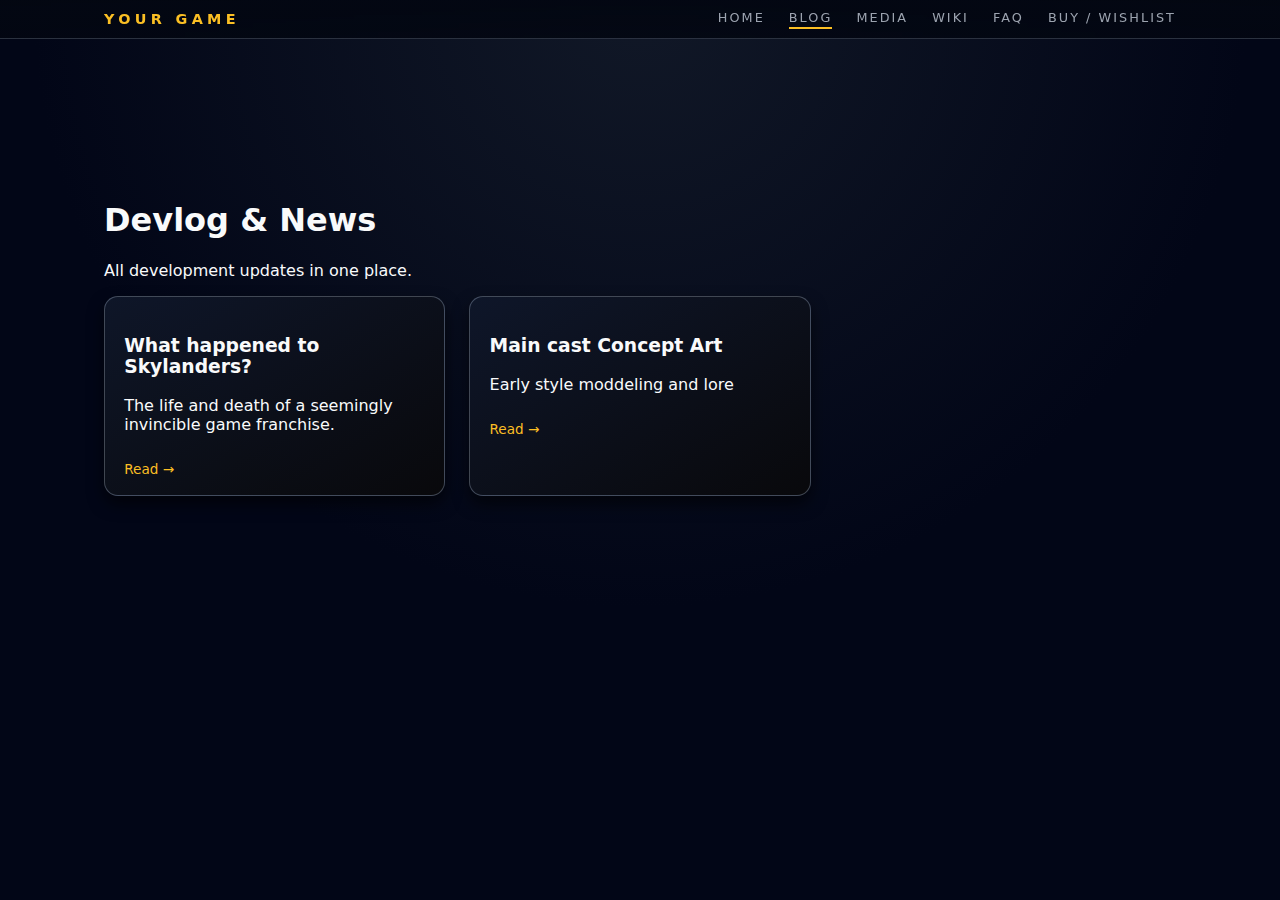
<file: blog.html>
<!DOCTYPE html>
<html lang="en">
<head>
    <meta charset="UTF-8" />
    <title>Blog – Dev Updates</title>
    <link rel="stylesheet" href="style.css" />
</head>

<body>
<header class="site-header">
    <div class="nav-inner">
        <div class="logo"><span class="logo-text">YOUR GAME</span></div>
        <nav class="main-nav">
  <a href="index.html#home" class="nav-link">Home</a>
  <a href="blog.html" class="nav-link active">Blog</a>
  <a href="index.html#media" class="nav-link">Media</a>
  <a href="index.html#wiki" class="nav-link">Wiki</a>
  <a href="index.html#faq" class="nav-link">FAQ</a>
  <a href="index.html#buy" class="nav-link cta-link">Buy / Wishlist</a>
</nav>

    </div>
</header>

<main class="section" style="padding-top:90px;">
    <h1>Devlog & News</h1>
    <p>All development updates in one place.</p>

    <div class="cards-grid">
        <article class="card">
            <h3>What happened to Skylanders?</h3>
            <p>The life and death of a seemingly invincible game franchise.</p>
            <a class="card-link" href="posts/devlog-01.html">Read →</a>
        </article>

        <article class="card">
            <h3>Main cast Concept Art</h3>
            <p>Early style moddeling and lore</p>
            <a class="card-link" href="posts/devlog-02.html">Read →</a>
        </article>
    </div>
</main>

</body>
</html>
</file>
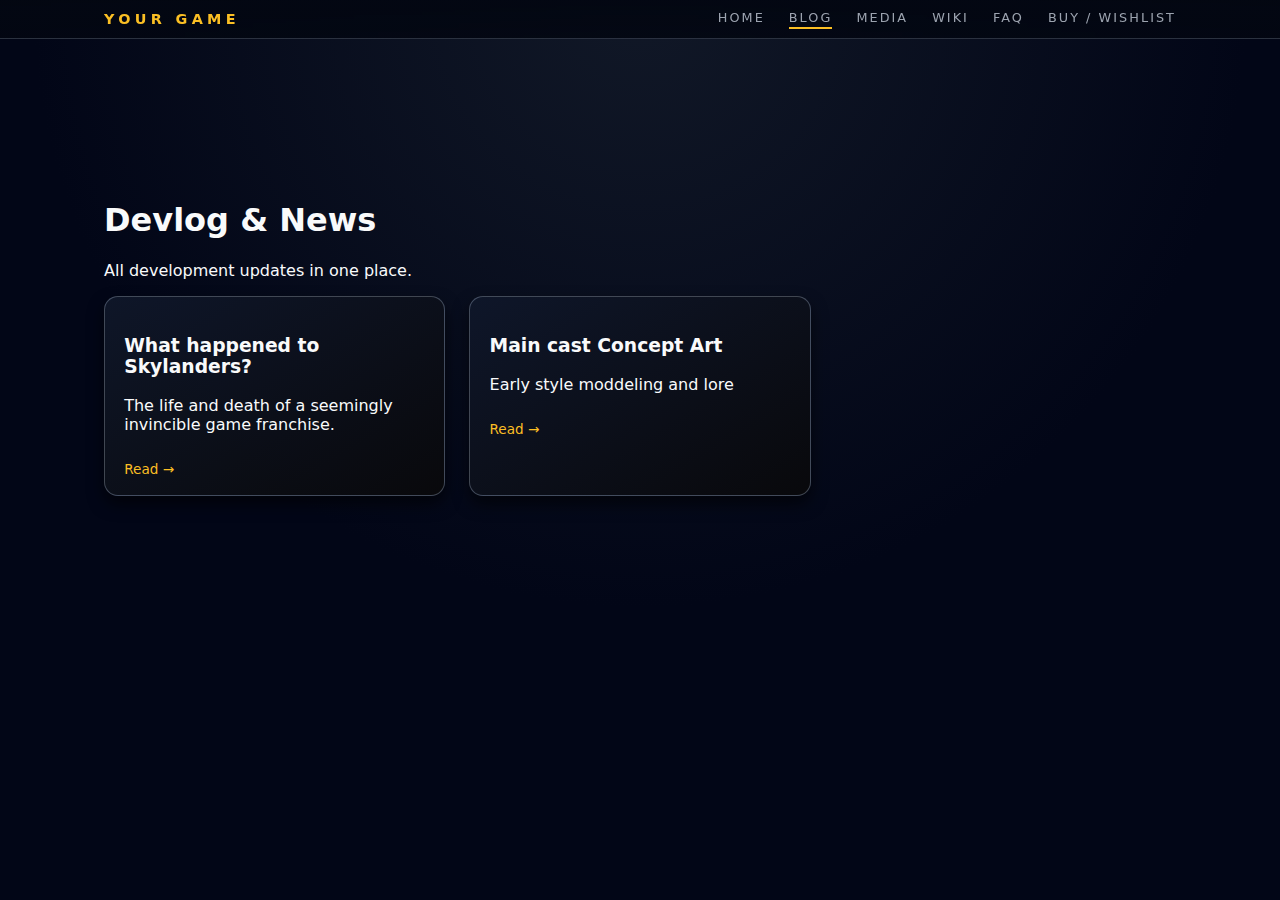
<file: codes/blog.html>
<!DOCTYPE html>
<html lang="en">
<head>
    <meta charset="UTF-8" />
    <title>Blog – Dev Updates</title>
    <link rel="stylesheet" href="style.css" />
</head>

<body>
<header class="site-header">
    <div class="nav-inner">
        <div class="logo"><span class="logo-text">YOUR GAME</span></div>
        <nav class="main-nav">
  <a href="index.html#home" class="nav-link">Home</a>
  <a href="blog.html" class="nav-link active">Blog</a>
  <a href="index.html#media" class="nav-link">Media</a>
  <a href="index.html#wiki" class="nav-link">Wiki</a>
  <a href="index.html#faq" class="nav-link">FAQ</a>
  <a href="index.html#buy" class="nav-link cta-link">Buy / Wishlist</a>
</nav>

    </div>
</header>

<main class="section" style="padding-top:90px;">
    <h1>Devlog & News</h1>
    <p>All development updates in one place.</p>

    <div class="cards-grid">
        <article class="card">
            <h3>What happened to Skylanders?</h3>
            <p>The life and death of a seemingly invincible game franchise.</p>
            <a class="card-link" href="posts/devlog-01.html">Read →</a>
        </article>

        <article class="card">
            <h3>Main cast Concept Art</h3>
            <p>Early style moddeling and lore</p>
            <a class="card-link" href="posts/devlog-02.html">Read →</a>
        </article>
    </div>
</main>
<!-- LIGHTBOX WIDGET (paste once per page) -->
<div class="lightbox-overlay" id="lightboxOverlay" aria-hidden="true">
  <div class="lightbox-modal" id="lightboxModal" role="dialog" aria-modal="true" aria-label="Image viewer">
    <div class="lightbox-topbar">
      <p class="lightbox-title" id="lightboxTitle">Artwork</p>
      <button class="lightbox-close" id="lightboxClose" type="button" aria-label="Close">✕</button>
    </div>

    <div class="lightbox-body">
      <img class="lightbox-img" id="lightboxImg" alt="" />
    </div>

    <div class="lightbox-footer">
      <p class="lightbox-caption" id="lightboxCaption"></p>
      <button class="lightbox-fullscreen" id="lightboxFullscreen" type="button" aria-label="Fullscreen">⛶</button>
    </div>
  </div>
</div>
<script>
(() => {
  const overlay = document.getElementById("lightboxOverlay");
  const modal = document.getElementById("lightboxModal");
  const img = document.getElementById("lightboxImg");
  const titleEl = document.getElementById("lightboxTitle");
  const capEl = document.getElementById("lightboxCaption");
  const btnClose = document.getElementById("lightboxClose");
  const btnFS = document.getElementById("lightboxFullscreen");

  if (!overlay || !modal || !img) return;

  let lastFocus = null;

  function openLightbox({ src, title = "", caption = "", alt = "" }) {
    if (!src) return;

    lastFocus = document.activeElement;

    img.src = src;
    img.alt = alt || title || "Image";

    titleEl.textContent = title || "Artwork";
    capEl.textContent = caption || "";

    overlay.classList.add("open");
    overlay.setAttribute("aria-hidden", "false");
    document.body.classList.add("no-scroll");

    btnClose && btnClose.focus();
  }

  function closeLightbox() {
    overlay.classList.remove("open");
    overlay.classList.remove("soft-fullscreen");
    overlay.setAttribute("aria-hidden", "true");
    document.body.classList.remove("no-scroll");

    img.removeAttribute("src");

    if (document.fullscreenElement) {
      document.exitFullscreen().catch(() => {});
    }

    if (lastFocus && typeof lastFocus.focus === "function") lastFocus.focus();
  }

  // Close button
  btnClose && btnClose.addEventListener("click", closeLightbox);

  // Click outside modal closes
  overlay.addEventListener("click", (e) => {
    if (e.target === overlay) closeLightbox();
  });

  // ESC closes
  document.addEventListener("keydown", (e) => {
    if (!overlay.classList.contains("open")) return;
    if (e.key === "Escape") closeLightbox();
  });

  // Fullscreen toggle (try real fullscreen, fallback to CSS "soft fullscreen")
  btnFS && btnFS.addEventListener("click", async () => {
    if (!overlay.classList.contains("open")) return;

    try {
      if (!document.fullscreenElement) {
        await modal.requestFullscreen();
      } else {
        await document.exitFullscreen();
      }
    } catch (err) {
      overlay.classList.toggle("soft-fullscreen");
    }
  });

  document.addEventListener("fullscreenchange", () => {
    if (!document.fullscreenElement) {
      overlay.classList.remove("soft-fullscreen");
    }
  });

  /* ===========================
     ATTACH TO YOUR SITE
     =========================== */

  // A) Gallery page: <a class="gallery-item" href="images/...">
  document.querySelectorAll("a.gallery-item[href]").forEach((a) => {
    a.addEventListener("click", (e) => {
      const href = a.getAttribute("href") || "";
      const looksLikeImage = /\.(png|jpg|jpeg|gif|webp|svg)$/i.test(href) || href.includes("images/");
      if (!looksLikeImage) return;

      e.preventDefault();

      const t = a.querySelector(".cap-title")?.textContent?.trim() || a.getAttribute("data-title") || "";
      const sub = a.querySelector(".cap-sub")?.textContent?.trim() || a.getAttribute("data-caption") || "";
      openLightbox({ src: href, title: t, caption: sub, alt: t });
    });
  });

  // B) Homepage media grid: any <img> inside .media-item
  document.querySelectorAll(".media-item img").forEach((image) => {
    image.style.cursor = "zoom-in";
    image.addEventListener("click", () => {
      const src = image.getAttribute("src");
      const alt = image.getAttribute("alt") || "";
      const title = image.getAttribute("data-title") || alt || "Media";
      const caption = image.getAttribute("data-caption") || "";
      openLightbox({ src, title, caption, alt });
    });
  });

  // C) Blog posts: any image inside .blog-post OR inside <main>
  const blogScope = document.querySelector(".blog-post") || document.querySelector("main") || document.body;

  blogScope.querySelectorAll("img").forEach((image) => {
    if (image.closest(".site-header")) return;

    image.style.cursor = "zoom-in";
    image.addEventListener("click", () => {
      const src = image.getAttribute("src");
      if (!src) return;
      const alt = image.getAttribute("alt") || "";
      const title = image.getAttribute("data-title") || alt || "Image";
      const caption = image.getAttribute("data-caption") || "";
      openLightbox({ src, title, caption, alt });
    });
  });
})();
</script>

</body>
</html>
</file>
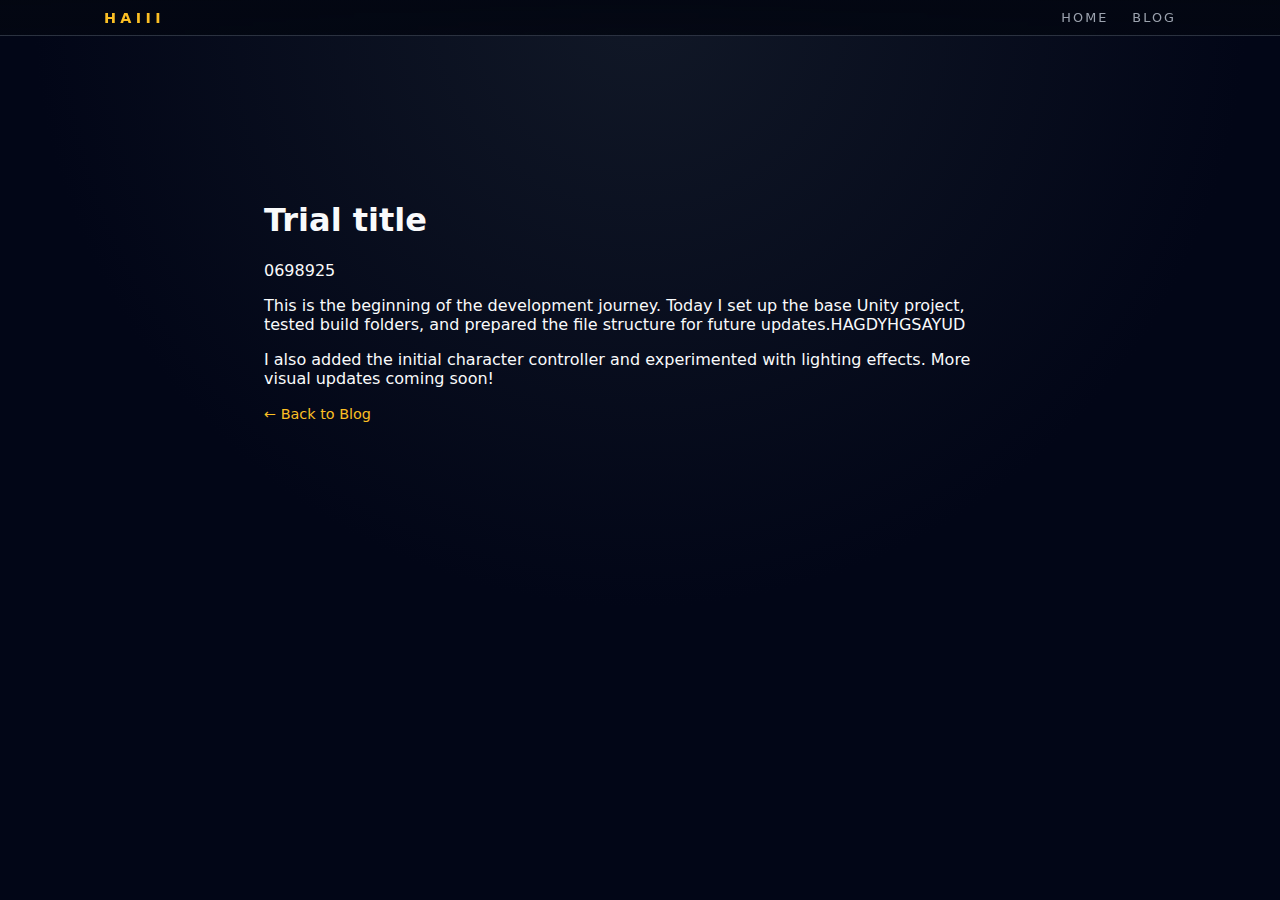
<file: posts/art-hero.html>
<!DOCTYPE html>
<html lang="en">
<head>
    <meta charset="UTF-8">
    <title>Practiice tital</title>
    <link rel="stylesheet" href="../style.css">
</head>
<body>

<header class="site-header">
    <div class="nav-inner">
        <div class="logo"><span class="logo-text">HAIII</span></div>
        <nav class="main-nav">
            <a href="../index.html">Home</a>
            <a class="active" href="../blog.html">Blog</a>
        </nav>
    </div>
</header>

<main class="section" style="padding-top:90px; max-width:800px; margin:auto;">
    <h1>Trial title</h1>
    <p class="post-date">0698925</p>

    <p>
        This is the beginning of the development journey. Today I set up the 
        base Unity project, tested build folders, and prepared the file structure 
        for future updates.HAGDYHGSAYUD
    </p>

    <p>
        I also added the initial character controller and experimented with lighting effects.
        More visual updates coming soon!
    </p>

    <a class="text-link" href="../blog.html">← Back to Blog</a>
</main>
<!-- LIGHTBOX WIDGET (paste once per page) -->
<div class="lightbox-overlay" id="lightboxOverlay" aria-hidden="true">
  <div class="lightbox-modal" id="lightboxModal" role="dialog" aria-modal="true" aria-label="Image viewer">
    <div class="lightbox-topbar">
      <p class="lightbox-title" id="lightboxTitle">Artwork</p>
      <button class="lightbox-close" id="lightboxClose" type="button" aria-label="Close">✕</button>
    </div>

    <div class="lightbox-body">
      <img class="lightbox-img" id="lightboxImg" alt="" />
    </div>

    <div class="lightbox-footer">
      <p class="lightbox-caption" id="lightboxCaption"></p>
      <button class="lightbox-fullscreen" id="lightboxFullscreen" type="button" aria-label="Fullscreen">⛶</button>
    </div>
  </div>
</div>
<script>
(() => {
  const overlay = document.getElementById("lightboxOverlay");
  const modal = document.getElementById("lightboxModal");
  const img = document.getElementById("lightboxImg");
  const titleEl = document.getElementById("lightboxTitle");
  const capEl = document.getElementById("lightboxCaption");
  const btnClose = document.getElementById("lightboxClose");
  const btnFS = document.getElementById("lightboxFullscreen");

  if (!overlay || !modal || !img) return;

  let lastFocus = null;

  function openLightbox({ src, title = "", caption = "", alt = "" }) {
    if (!src) return;

    lastFocus = document.activeElement;

    img.src = src;
    img.alt = alt || title || "Image";

    titleEl.textContent = title || "Artwork";
    capEl.textContent = caption || "";

    overlay.classList.add("open");
    overlay.setAttribute("aria-hidden", "false");
    document.body.classList.add("no-scroll");

    btnClose && btnClose.focus();
  }

  function closeLightbox() {
    overlay.classList.remove("open");
    overlay.classList.remove("soft-fullscreen");
    overlay.setAttribute("aria-hidden", "true");
    document.body.classList.remove("no-scroll");

    img.removeAttribute("src");

    if (document.fullscreenElement) {
      document.exitFullscreen().catch(() => {});
    }

    if (lastFocus && typeof lastFocus.focus === "function") lastFocus.focus();
  }

  // Close button
  btnClose && btnClose.addEventListener("click", closeLightbox);

  // Click outside modal closes
  overlay.addEventListener("click", (e) => {
    if (e.target === overlay) closeLightbox();
  });

  // ESC closes
  document.addEventListener("keydown", (e) => {
    if (!overlay.classList.contains("open")) return;
    if (e.key === "Escape") closeLightbox();
  });

  // Fullscreen toggle (try real fullscreen, fallback to CSS "soft fullscreen")
  btnFS && btnFS.addEventListener("click", async () => {
    if (!overlay.classList.contains("open")) return;

    try {
      if (!document.fullscreenElement) {
        await modal.requestFullscreen();
      } else {
        await document.exitFullscreen();
      }
    } catch (err) {
      overlay.classList.toggle("soft-fullscreen");
    }
  });

  document.addEventListener("fullscreenchange", () => {
    if (!document.fullscreenElement) {
      overlay.classList.remove("soft-fullscreen");
    }
  });

  /* ===========================
     ATTACH TO YOUR SITE
     =========================== */

  // A) Gallery page: <a class="gallery-item" href="images/...">
  document.querySelectorAll("a.gallery-item[href]").forEach((a) => {
    a.addEventListener("click", (e) => {
      const href = a.getAttribute("href") || "";
      const looksLikeImage = /\.(png|jpg|jpeg|gif|webp|svg)$/i.test(href) || href.includes("images/");
      if (!looksLikeImage) return;

      e.preventDefault();

      const t = a.querySelector(".cap-title")?.textContent?.trim() || a.getAttribute("data-title") || "";
      const sub = a.querySelector(".cap-sub")?.textContent?.trim() || a.getAttribute("data-caption") || "";
      openLightbox({ src: href, title: t, caption: sub, alt: t });
    });
  });

  // B) Homepage media grid: any <img> inside .media-item
  document.querySelectorAll(".media-item img").forEach((image) => {
    image.style.cursor = "zoom-in";
    image.addEventListener("click", () => {
      const src = image.getAttribute("src");
      const alt = image.getAttribute("alt") || "";
      const title = image.getAttribute("data-title") || alt || "Media";
      const caption = image.getAttribute("data-caption") || "";
      openLightbox({ src, title, caption, alt });
    });
  });

  // C) Blog posts: any image inside .blog-post OR inside <main>
  const blogScope = document.querySelector(".blog-post") || document.querySelector("main") || document.body;

  blogScope.querySelectorAll("img").forEach((image) => {
    if (image.closest(".site-header")) return;

    image.style.cursor = "zoom-in";
    image.addEventListener("click", () => {
      const src = image.getAttribute("src");
      if (!src) return;
      const alt = image.getAttribute("alt") || "";
      const title = image.getAttribute("data-title") || alt || "Image";
      const caption = image.getAttribute("data-caption") || "";
      openLightbox({ src, title, caption, alt });
    });
  });
})();
</script>

</body>
</html>
</file>
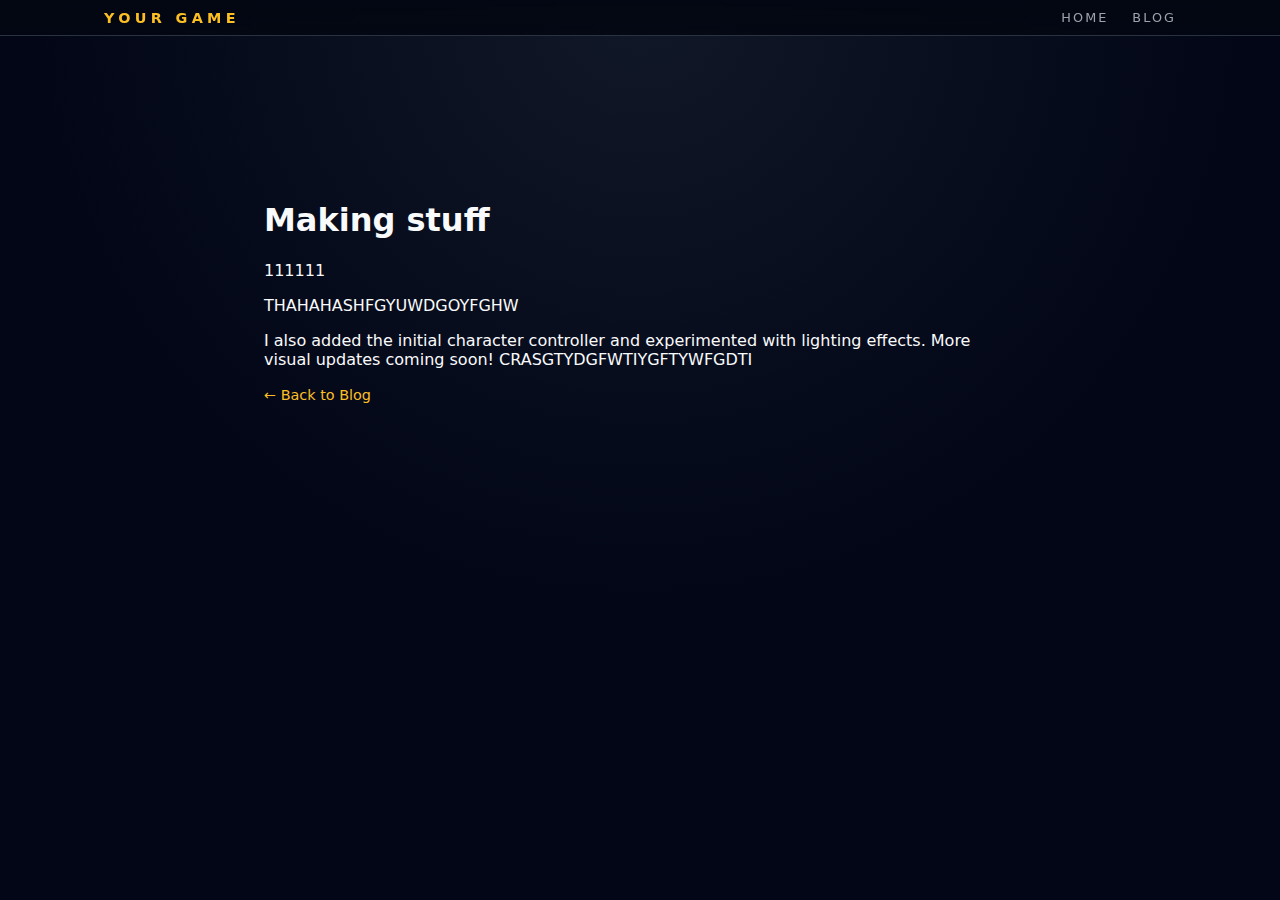
<file: posts/devlog-02.html>
<!DOCTYPE html>
<html lang="en">
<head>
    <meta charset="UTF-8">
    <title>Making stuff</title>
    <link rel="stylesheet" href="../style.css">
</head>
<body>

<header class="site-header">
    <div class="nav-inner">
        <div class="logo"><span class="logo-text">YOUR GAME</span></div>
        <nav class="main-nav">
            <a href="../index.html">Home</a>
            <a class="active" href="../blog.html">Blog</a>
        </nav>
    </div>
</header>

<main class="section" style="padding-top:90px; max-width:800px; margin:auto;">
    <h1>Making stuff</h1>
    <p class="post-date">111111</p>

    <p>
        THAHAHASHFGYUWDGOYFGHW
    </p>

    <p>
        I also added the initial character controller and experimented with lighting effects.
        More visual updates coming soon!


        CRASGTYDGFWTIYGFTYWFGDTI
    </p>

    <a class="text-link" href="../blog.html">← Back to Blog</a>
</main>

</body>
</html>
</file>
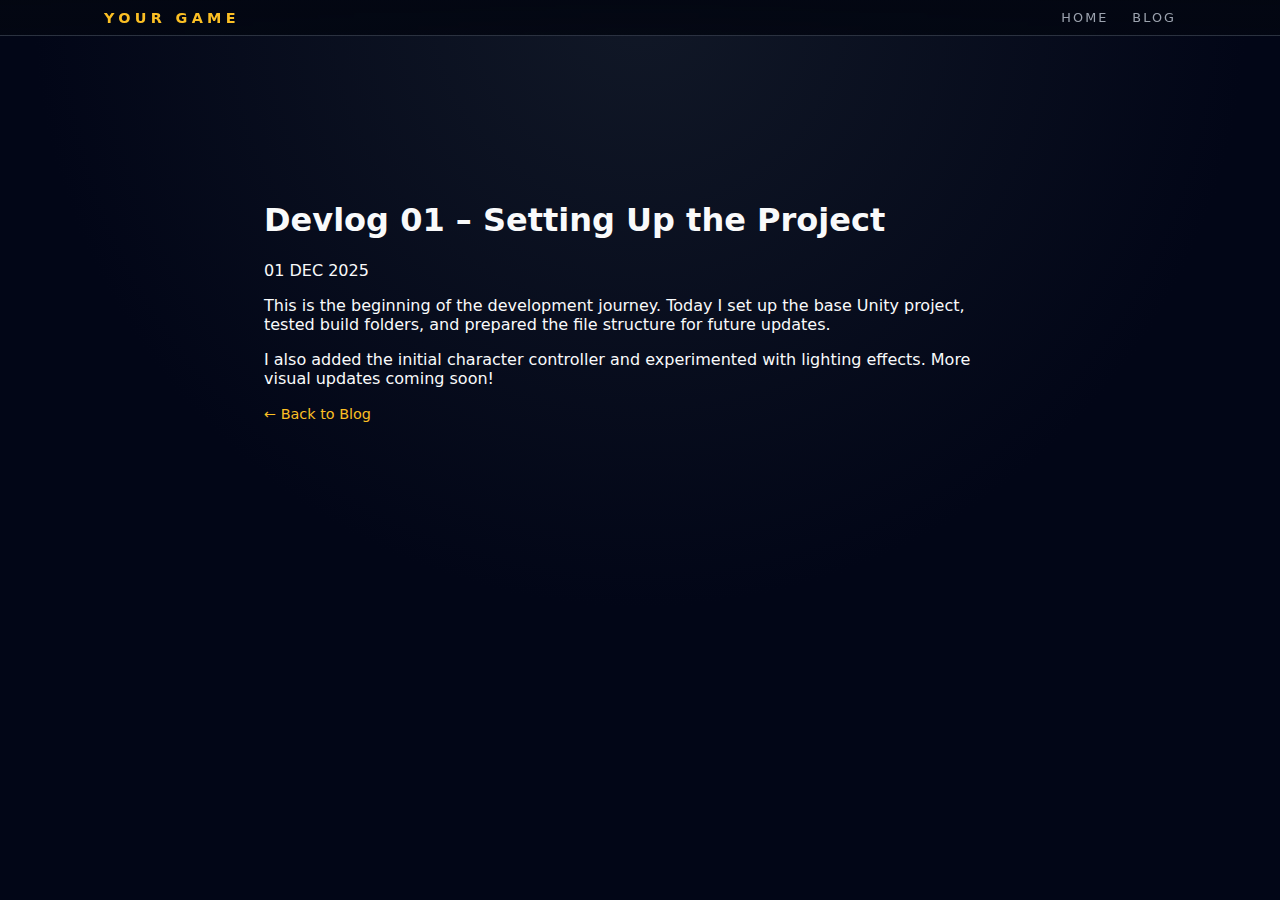
<file: posts/devlog-03.html>
<!DOCTYPE html>
<html lang="en">
<head>
    <meta charset="UTF-8">
    <title>Devlog 03 – Setting Up the Project</title>
    <link rel="stylesheet" href="../style.css">
</head>
<body>

<header class="site-header">
    <div class="nav-inner">
        <div class="logo"><span class="logo-text">YOUR GAME</span></div>
        <nav class="main-nav">
            <a href="../index.html">Home</a>
            <a class="active" href="../blog.html">Blog</a>
        </nav>
    </div>
</header>

<main class="section" style="padding-top:90px; max-width:800px; margin:auto;">
    <h1>Devlog 01 – Setting Up the Project</h1>
    <p class="post-date">01 DEC 2025</p>

    <p>
        This is the beginning of the development journey. Today I set up the 
        base Unity project, tested build folders, and prepared the file structure 
        for future updates.
    </p>

    <p>
        I also added the initial character controller and experimented with lighting effects.
        More visual updates coming soon!
    </p>

    <a class="text-link" href="../blog.html">← Back to Blog</a>
</main>

</body>
</html>
</file>
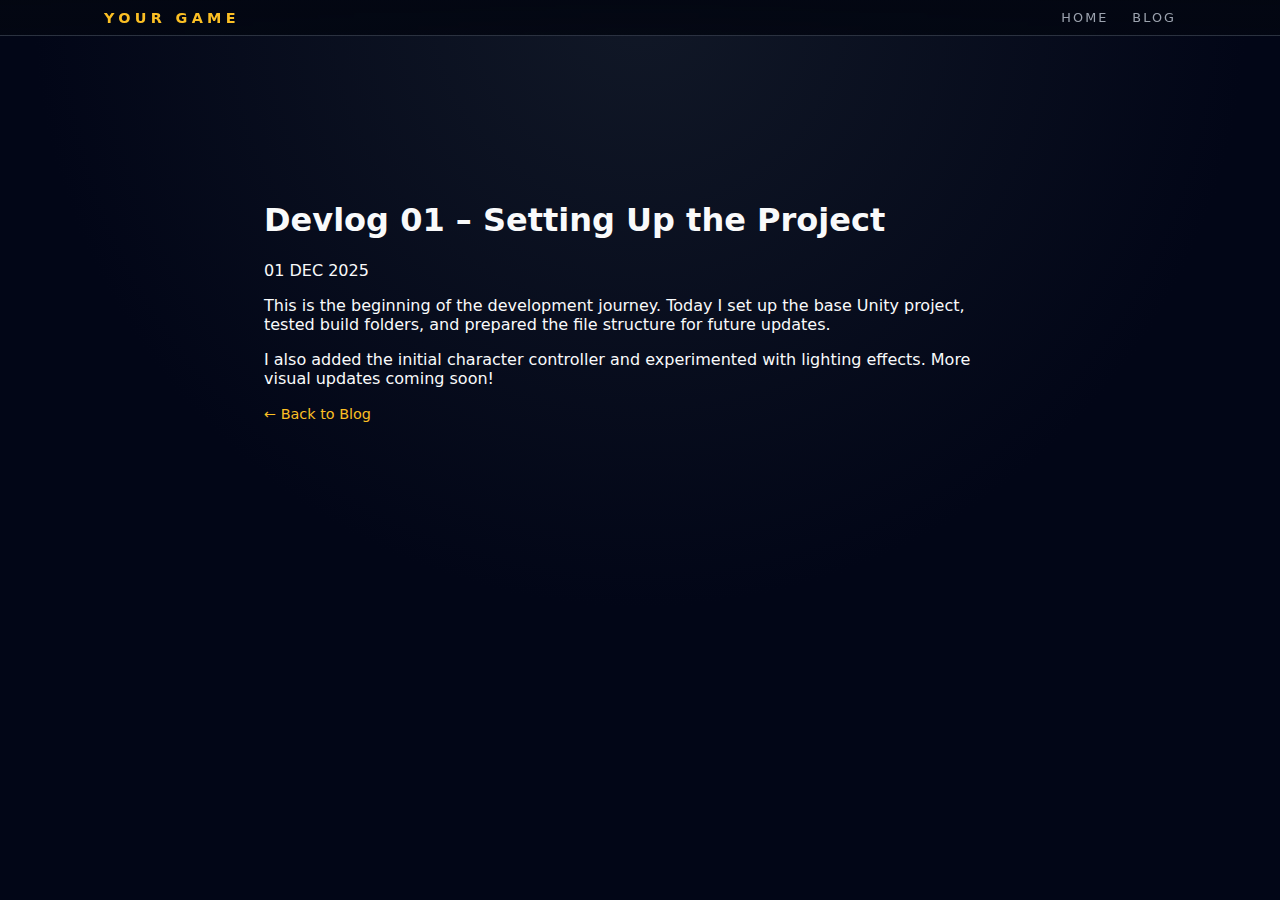
<file: posts/roadmap-2025.html>
<!DOCTYPE html>
<html lang="en">
<head>
    <meta charset="UTF-8">
    <title>Devlog 01 – Setting Up the Project</title>
    <link rel="stylesheet" href="../style.css">
</head>
<body>

<header class="site-header">
    <div class="nav-inner">
        <div class="logo"><span class="logo-text">YOUR GAME</span></div>
        <nav class="main-nav">
            <a href="../index.html">Home</a>
            <a class="active" href="../blog.html">Blog</a>
        </nav>
    </div>
</header>

<main class="section" style="padding-top:90px; max-width:800px; margin:auto;">
    <h1>Devlog 01 – Setting Up the Project</h1>
    <p class="post-date">01 DEC 2025</p>

    <p>
        This is the beginning of the development journey. Today I set up the 
        base Unity project, tested build folders, and prepared the file structure 
        for future updates.
    </p>

    <p>
        I also added the initial character controller and experimented with lighting effects.
        More visual updates coming soon!
    </p>

    <a class="text-link" href="../blog.html">← Back to Blog</a>
</main>

</body>
</html>
</file>
<file: style.css>
/* ===========================
   THEME VARIABLES
   =========================== */



:root {
  --bg: #050815;
  --bg-alt: #0b1020;
  --nav-bg: #050816;
  --card-bg: #141827;
  --accent: #facc15;
  --accent-strong: #fbbf24;
  --accent-soft: rgba(250, 204, 21, 0.18);
  --text: #f9fafb;
  --muted: #9ca3af;
  --border: rgba(148, 163, 184, 0.4);

  --radius-sm: 6px;
  --radius-md: 10px;
  --radius-lg: 14px;

  --shadow-soft: 0 20px 40px rgba(0, 0, 0, 0.7);
  --shadow-subtle: 0 8px 16px rgba(0, 0, 0, 0.6);

  --max-width: 1120px;
}

/* RESET / BASE */

*,
*::before,
*::after {
  box-sizing: border-box;
}


html,
body {
  margin: 0;
  padding: 0;
}

/* ✅ PASTE THIS RIGHT HERE */
html {
  scroll-behavior: smooth;   /* optional */
  scroll-padding-top: 90px;  /* match your header height */
}

section[id] {
  scroll-margin-top: 90px;
}
/* ✅ END PASTE */


body {
  min-height: 100vh;
  font-family: "Poppins", system-ui, -apple-system, BlinkMacSystemFont,
    "Segoe UI", sans-serif;
  background: radial-gradient(circle at top, #111827 0, #020617 55%, #020617 100%);
  color: var(--text);
}

/* ===========================
   NAVBAR
   =========================== */
/* Prevent browser default blue/purple visited link colors in header/nav */
.site-header a:link,
.site-header a:visited {
  color: var(--muted);
  text-decoration: none;
}

.site-header a:hover,
.site-header a:focus {
  color: var(--text);
}


.site-header {
  position: fixed !important;
  top: 0;
  left: 0;
  right: 0;
  width: 100%;
  z-index: 9999;
  background: linear-gradient(
    to bottom,
    rgba(3, 7, 18, 0.97),
    rgba(3, 7, 18, 0.9)
  );
  border-bottom: 1px solid rgba(148, 163, 184, 0.28);
  backdrop-filter: blur(18px);
}


.nav-inner {
  max-width: var(--max-width);
  margin: 0 auto;
  padding: 0.6rem 1.5rem;
  display: flex;
  align-items: center;
  justify-content: space-between;
}

.logo {
  display: flex;
  align-items: center;
  gap: 0.5rem;
}

.logo-text {
  font-weight: 700;
  letter-spacing: 0.3em;
  font-size: 0.9rem;
  text-transform: uppercase;
  color: var(--accent-strong);
}

.main-nav {
  display: flex;
  align-items: center;
  gap: 1.5rem;
  font-size: 0.8rem;
  text-transform: uppercase;
  letter-spacing: 0.16em;
}

.nav-link {
  position: relative;
  text-decoration: none;
  color: var(--muted);
  padding-bottom: 0.25rem;
  transition: color 0.18s ease;
}

.nav-link::after {
  content: "";
  position: absolute;
  left: 0;
  bottom: 0;
  width: 0%;
  height: 2px;
  background: var(--accent-strong);
  transition: width 0.18s ease;
}

.nav-link:hover {
  color: var(--text);
}

.nav-link:hover::after,
.nav-link.active::after {
  width: 100%;
}

.nav-link.cta-link {
  color: var(--accent-strong);
}

/* ===========================
   HERO
   =========================== */

.hero {
  position: relative;
  min-height: calc(100vh - 90px);
  display: flex;
  flex-direction: column;
  justify-content: center;
  overflow: visible;
}




/* 🔁 Replace this with your own background image */
.hero::before {
  content: "";
  position: absolute;
  inset: 0;
  background:
    linear-gradient(to bottom, rgba(3, 7, 18, 0.35), rgba(3, 7, 18, 0.9)),
    url("images/YOUR-HERO-BACKGROUND.png") center/cover no-repeat;
  z-index: -2;
}

.hero-overlay {
  position: absolute;
  inset: 0;
  background: radial-gradient(
    circle at top,
    rgba(148, 163, 184, 0.12),
    transparent 60%
  );
  z-index: -1;
}

.hero-content {
  max-width: var(--max-width);
  margin: 0 auto;
  padding: 3.5rem 1.5rem 2rem;
  text-align: center;
}

.hero-title {
  font-size: clamp(2.5rem, 4vw, 3.5rem);
  letter-spacing: 0.35em;
  text-transform: uppercase;
  font-weight: 700;
  margin: 0 0 1rem;
  color: #e5e7eb;
  text-shadow: 0 12px 30px rgba(0, 0, 0, 0.9);
}

.hero-tagline {
  max-width: 640px;
  margin: 0 auto 2.2rem;
  color: var(--muted);
  font-size: 0.98rem;
}

.hero-buttons {
  display: flex;
  justify-content: center;
  flex-wrap: wrap;
  gap: 1rem;
}

/* BUTTONS */

.btn {
  display: inline-flex;
  align-items: center;
  justify-content: center;
  padding: 0.8rem 1.6rem;
  border-radius: 999px;
  border: 1px solid transparent;
  font-size: 0.9rem;
  font-weight: 600;
  letter-spacing: 0.08em;
  text-transform: uppercase;
  text-decoration: none;
  cursor: pointer;
  transition: 0.16s ease;
}

.btn.primary {
  background: linear-gradient(to right, var(--accent-strong), #fde047);
  color: #111827;
  box-shadow: var(--shadow-soft);
}

.btn.primary:hover {
  transform: translateY(-1px);
  box-shadow: 0 18px 35px rgba(250, 204, 21, 0.35);
}

.btn.secondary {
  background: rgba(15, 23, 42, 0.9);
  color: var(--text);
  border-color: rgba(148, 163, 184, 0.6);
}

.btn.secondary:hover {
  background: rgba(15, 23, 42, 1);
  transform: translateY(-1px);
}

/* HERO BOTTOM STRIP */

.hero-scene {
  width: 100%;
  max-width: var(--max-width);
  margin: 18px auto 0;
  padding: 0 16px;

  height: auto;
  overflow: visible;
}


.hero-scene-img {
  display: block;
  width: 100%;
  height: auto;
  max-height: 70vh;
  object-fit: contain;
  object-position: center;
  border-radius: var(--radius-lg);
  box-shadow: var(--shadow-soft);
}





.hero-scene-placeholder {
  display: inline-flex;
  align-items: center;
  justify-content: center;
  min-width: 60%;
  max-width: var(--max-width);
  padding: 1rem;
  border-radius: var(--radius-md);
  border: 1px dashed rgba(248, 250, 252, 0.45);
  font-size: 0.8rem;
  color: var(--muted);
  background: rgba(15, 23, 42, 0.75);
}

/* ===========================
   SECTIONS
   =========================== */

.section {
  max-width: var(--max-width);
  margin: 0 auto;
  padding: 3.5rem 1.5rem;
}

.section.alt {
  background: radial-gradient(circle at top, #020617 0, #020617 100%);
  border-top: 1px solid rgba(15, 23, 42, 0.9);
  border-bottom: 1px solid rgba(15, 23, 42, 0.9);
}

.section-header {
  margin-bottom: 2rem;
}

.section-header h2 {
  margin: 0 0 0.5rem;
  font-size: 1.4rem;
}

.section-header p {
  margin: 0;
  color: var(--muted);
  font-size: 0.95rem;
}

.section-footer {
  margin-top: 1.5rem;
  text-align: right;
}

.text-link {
  font-size: 0.9rem;
  color: var(--accent-strong);
  text-decoration: none;
}

.text-link:hover {
  text-decoration: underline;
}

/* ===========================
   CARDS & POST GRID
   =========================== */

.cards-grid {
  display: grid;
  grid-template-columns: repeat(3, minmax(0, 1fr));
  gap: 1.5rem;
}

.card {
  background: linear-gradient(
    to bottom right,
    rgba(15, 23, 42, 0.96),
    rgba(9, 9, 11, 0.96)
  );
  border-radius: var(--radius-lg);
  padding: 1.2rem 1.2rem 1.1rem;
  border: 1px solid var(--border);
  box-shadow: var(--shadow-subtle);
}

.card-meta {
  display: flex;
  justify-content: space-between;
  align-items: center;
  font-size: 0.75rem;
  color: var(--muted);
  margin-bottom: 0.4rem;
}

.post-tag {
  padding: 0.08rem 0.55rem;
  border-radius: 999px;
  border: 1px solid rgba(250, 204, 21, 0.7);
  background: rgba(250, 204, 21, 0.06);
  color: var(--accent-strong);
}

.card-title {
  margin: 0.15rem 0 0.45rem;
  font-size: 1rem;
}

.card-body {
  margin: 0;
  font-size: 0.88rem;
  color: var(--muted);
  line-height: 1.5;
}

.card-link {
  display: inline-block;
  margin-top: 0.7rem;
  font-size: 0.85rem;
  color: var(--accent-strong);
  text-decoration: none;
}

.card-link:hover {
  text-decoration: underline;
}

/* ===========================
   SPLIT SECTION (ABOUT)
   =========================== */

.section-split {
  display: grid;
  grid-template-columns: minmax(0, 1.3fr) minmax(0, 1fr);
  gap: 2.5rem;
  align-items: center;
}

.section-text p {
  color: var(--muted);
  font-size: 0.95rem;
}

.feature-list {
  list-style: none;
  margin: 1rem 0 0;
  padding: 0;
  font-size: 0.9rem;
}

.feature-list li + li {
  margin-top: 0.35rem;
}

.section-media-box {
  background: radial-gradient(circle at top, var(--accent-soft), #020617);
  border-radius: var(--radius-lg);
  padding: 1rem;
  border: 1px solid var(--border);
  min-height: 220px;
  display: flex;
  align-items: center;
  justify-content: center;
}

.section-media-box img {
  max-width: 100%;
  border-radius: var(--radius-md);
  box-shadow: var(--shadow-soft);
}

.media-placeholder {
  font-size: 0.8rem;
  color: var(--muted);
  text-align: center;
}

/* ===========================
   MEDIA / GALLERY
   =========================== */

.media-highlight {
  margin-bottom: 2rem;
}

/* If you embed YouTube, it will fill this box */
.media-highlight iframe {
  width: 100%;
  aspect-ratio: 16 / 9;
  border-radius: var(--radius-lg);
  border: none;
  box-shadow: var(--shadow-soft);
}

.video-placeholder {
  border-radius: var(--radius-lg);
  border: 1px dashed var(--border);
  padding: 3rem 1rem;
  text-align: center;
  color: var(--muted);
  background: rgba(15, 23, 42, 0.95);
}

.media-grid {
  display: grid;
  grid-template-columns: repeat(4, minmax(0, 1fr));
  gap: 1rem;
}

.media-item {
  position: relative;
  border-radius: var(--radius-md);
  overflow: hidden;
  background: #020617;
  border: 1px solid var(--border);
  min-height: 120px;
  display: flex;
  align-items: center;
  justify-content: center;
}

.media-item img {
  width: 100%;
  height: 100%;
  object-fit: cover;
}

/* ===========================
   WIKI GRID
   =========================== */

.wiki-grid {
  display: grid;
  grid-template-columns: repeat(3, minmax(0, 1fr));
  gap: 1.5rem;
}

/* ===========================
   FAQ
   =========================== */

.faq-list {
  display: grid;
  grid-template-columns: minmax(0, 1fr);
  gap: 0.7rem;
}

.faq-item {
  background: rgba(15, 23, 42, 0.96);
  border-radius: var(--radius-md);
  padding: 0.7rem 1rem;
  border: 1px solid var(--border);
}

.faq-item summary {
  cursor: pointer;
  list-style: none;
  font-size: 0.95rem;
}

.faq-item summary::-webkit-details-marker {
  display: none;
}

.faq-item p {
  margin: 0.5rem 0 0;
  font-size: 0.88rem;
  color: var(--muted);
}

/* ===========================
   BUY / WISHLIST
   =========================== */

.buy-grid {
  display: grid;
  grid-template-columns: minmax(0, 1.4fr) minmax(0, 1fr);
  gap: 2rem;
  align-items: flex-start;
}

.buy-info p {
  color: var(--muted);
  font-size: 0.95rem;
}

.buy-extra {
  background: rgba(15, 23, 42, 0.98);
  border-radius: var(--radius-lg);
  padding: 1rem 1.2rem;
  border: 1px solid var(--border);
}

.support-list {
  list-style: none;
  padding: 0;
  margin: 0.5rem 0 0;
}

.support-list li + li {
  margin-top: 0.3rem;
}

.support-list a {
  color: var(--accent-strong);
  text-decoration: none;
  font-size: 0.9rem;
}

/* ===========================
   FOOTER
   =========================== */

.site-footer {
  border-top: 1px solid rgba(15, 23, 42, 0.9);
  background: #020617;
  padding: 1.2rem 0;
}

.footer-inner {
  max-width: var(--max-width);
  margin: 0 auto;
  padding: 0 1.5rem;
  display: flex;
  justify-content: space-between;
  align-items: center;
  gap: 1.5rem;
  font-size: 0.8rem;
}

.footer-title {
  margin: 0;
  font-weight: 600;
  letter-spacing: 0.12em;
  text-transform: uppercase;
}

.footer-text {
  margin: 0.2rem 0 0;
  color: var(--muted);
}

.footer-right {
  display: flex;
  align-items: center;
  gap: 0.6rem;
  flex-wrap: wrap;
}

.footer-label {
  text-transform: uppercase;
  letter-spacing: 0.16em;
  font-size: 0.7rem;
  color: var(--muted);
}

.footer-link {
  text-decoration: none;
  color: var(--accent-strong);
}

/* ===========================
   RESPONSIVE
   =========================== */

@media (max-width: 960px) {
  .cards-grid {
    grid-template-columns: repeat(2, minmax(0, 1fr));
  }

  .section-split,
  .buy-grid {
    grid-template-columns: minmax(0, 1fr);
  }

  .media-grid,
  .wiki-grid {
    grid-template-columns: repeat(2, minmax(0, 1fr));
  }


}

@media (max-width: 720px) {
  .nav-inner {
    flex-direction: column;
    align-items: flex-start;
    gap: 0.3rem;
  }

  .main-nav {
    gap: 1rem;
    flex-wrap: wrap;
    font-size: 0.72rem;
  }

  .cards-grid {
    grid-template-columns: minmax(0, 1fr);
  }

  .media-grid,
  .wiki-grid {
    grid-template-columns: minmax(0, 1fr);
  }

  .hero-content {
    padding-top: 4.5rem;
  }

  .footer-inner {
    flex-direction: column;
    align-items: flex-start;
  }
}


/* ===========================
   FULL GALLERY PAGE
   =========================== */

.gallery-toolbar {
  display: flex;
  justify-content: space-between;
  align-items: center;
  gap: 1rem;
  margin: 0.75rem 0 1.25rem;
}

.gallery-hint {
  color: var(--muted);
  font-size: 0.9rem;
}

.gallery-grid {
  display: grid;
  grid-template-columns: repeat(4, minmax(0, 1fr));
  gap: 1rem;
}

.gallery-item {
  display: block;
  text-decoration: none;
  color: inherit;
  border-radius: var(--radius-lg);
  overflow: hidden;
  border: 1px solid var(--border);
  background: rgba(15, 23, 42, 0.95);
  box-shadow: var(--shadow-subtle);
  transition: transform 0.15s ease, border-color 0.15s ease;
}

.gallery-item:hover {
  transform: translateY(-2px);
  border-color: rgba(250, 204, 21, 0.7);
}

.gallery-thumb {
  min-height: 160px;
  display: flex;
  align-items: center;
  justify-content: center;
  background: #020617;
}

.gallery-thumb img {
  width: 100%;
  height: 220px;
  object-fit: cover;
  display: block;
}

.gallery-caption {
  padding: 0.75rem 0.85rem;
  border-top: 1px solid rgba(148, 163, 184, 0.25);
}

.cap-title {
  font-weight: 600;
  font-size: 0.95rem;
}

.cap-sub {
  margin-top: 0.15rem;
  color: var(--muted);
  font-size: 0.85rem;
}

/* responsive */
@media (max-width: 960px) {
  .gallery-grid {
    grid-template-columns: repeat(2, minmax(0, 1fr));
  }
}

@media (max-width: 720px) {
  .gallery-grid {
    grid-template-columns: minmax(0, 1fr);
  }
}

.site-header { z-index: 9999; }
/* === FORCE NAV TO STICK === */
.site-header{
  position: fixed !important;
  top: 0 !important;
  left: 0 !important;
  right: 0 !important;
  width: 100% !important;
  z-index: 99999 !important;
}

body{
  padding-top: 90px; /* if header wraps on your screen, change to 110px */
}

/* ===========================
   LIGHTBOX WIDGET (MODAL)
   Paste at END of style.css
   =========================== */

.lightbox-overlay {
  position: fixed;
  inset: 0;
  background: rgba(2, 6, 23, 0.72);
  backdrop-filter: blur(6px);
  display: none;
  align-items: center;
  justify-content: center;
  padding: 24px;
  z-index: 100000;
}

.lightbox-overlay.open {
  display: flex;
}

.lightbox-modal {
  position: relative;
  width: min(1100px, calc(100vw - 48px));
  max-height: calc(100vh - 48px);
  border-radius: 16px;
  border: 1px solid rgba(148, 163, 184, 0.35);
  background: linear-gradient(
    to bottom right,
    rgba(15, 23, 42, 0.96),
    rgba(9, 9, 11, 0.96)
  );
  box-shadow: 0 30px 80px rgba(0, 0, 0, 0.75);
  overflow: hidden;

  display: grid;
  grid-template-rows: auto 1fr auto;
}

.lightbox-topbar {
  display: flex;
  align-items: center;
  justify-content: space-between;
  gap: 12px;
  padding: 12px 12px;
  border-bottom: 1px solid rgba(148, 163, 184, 0.22);
  background: rgba(2, 6, 23, 0.35);
}

.lightbox-title {
  font-weight: 600;
  letter-spacing: 0.08em;
  text-transform: uppercase;
  font-size: 0.85rem;
  color: var(--text);
  margin: 0;
  overflow: hidden;
  text-overflow: ellipsis;
  white-space: nowrap;
}

.lightbox-close {
  width: 38px;
  height: 38px;
  border-radius: 999px;
  border: 1px solid rgba(148, 163, 184, 0.35);
  background: rgba(15, 23, 42, 0.65);
  color: var(--text);
  cursor: pointer;
  display: grid;
  place-items: center;
  font-size: 18px;
  line-height: 1;
}

.lightbox-close:hover {
  border-color: rgba(250, 204, 21, 0.7);
}

.lightbox-body {
  position: relative;
  padding: 14px;
  display: grid;
  place-items: center;
  overflow: auto;
}

.lightbox-img {
  max-width: 100%;
  max-height: calc(100vh - 48px - 54px - 70px);
  border-radius: 12px;
  display: block;
  box-shadow: 0 18px 55px rgba(0, 0, 0, 0.65);
}

.lightbox-footer {
  display: flex;
  align-items: center;
  justify-content: flex-start;
  gap: 14px;
  padding: 10px 12px;
  border-top: 1px solid rgba(148, 163, 184, 0.22);
  background: rgba(2, 6, 23, 0.35);
}

.lightbox-caption {
  color: var(--muted);
  font-size: 0.9rem;
  margin: 0;
  flex: 1;
  overflow: hidden;
  text-overflow: ellipsis;
  white-space: nowrap;
}

/* bottom-right fullscreen button like YouTube */
.lightbox-fullscreen {
  width: 44px;
  height: 34px;
  border-radius: 10px;
  border: 1px solid rgba(148, 163, 184, 0.35);
  background: rgba(15, 23, 42, 0.65);
  color: var(--text);
  cursor: pointer;
  display: grid;
  place-items: center;
  font-size: 16px;
}

.lightbox-fullscreen:hover {
  border-color: rgba(250, 204, 21, 0.7);
}

/* If real fullscreen is blocked, we still “fill” screen */
.lightbox-overlay.soft-fullscreen .lightbox-modal {
  width: calc(100vw - 24px);
  height: calc(100vh - 24px);
  max-height: none;
  border-radius: 14px;
}

.lightbox-overlay.soft-fullscreen .lightbox-img {
  max-height: calc(100vh - 24px - 54px - 70px);
}

/* Topbar layout */
.lightbox-head {
  display: flex;
  flex-direction: column;
  gap: 6px;
  min-width: 0;
}

.lightbox-actions {
  display: flex;
  align-items: center;
  gap: 10px;
}

/* Tag chips */
.lightbox-tags {
  display: flex;
  flex-wrap: wrap;
  gap: 6px;
}

.lightbox-tag {
  font-size: 0.72rem;
  letter-spacing: 0.08em;
  text-transform: uppercase;
  padding: 0.18rem 0.55rem;
  border-radius: 999px;
  border: 1px solid rgba(250, 204, 21, 0.55);
  background: rgba(250, 204, 21, 0.08);
  color: var(--accent-strong);
}

/* Put fullscreen button bottom-right (in the footer) */
.lightbox-footer { position: relative; }


.lightbox-footer .lightbox-fullscreen {
  position: absolute;
  right: 12px;
  bottom: 10px;
}


/* Fullscreen: hide title/tags/caption text, keep buttons usable */
.lightbox-overlay.soft-fullscreen .lightbox-title,
.lightbox-modal:fullscreen .lightbox-title,
.lightbox-overlay.soft-fullscreen .lightbox-tags,
.lightbox-modal:fullscreen .lightbox-tags,
.lightbox-overlay.soft-fullscreen .lightbox-caption,
.lightbox-modal:fullscreen .lightbox-caption {
  display: none;
}

/* Keep the close button visible in fullscreen */
.lightbox-overlay.soft-fullscreen .lightbox-close,
.lightbox-modal:fullscreen .lightbox-close {
  position: absolute;
  top: 14px;
  right: 14px;
  z-index: 5;
  background: rgba(15, 23, 42, 0.75);
  backdrop-filter: blur(6px);
}

/* Keep fullscreen button visible in fullscreen (so you can minimise) */
.lightbox-overlay.soft-fullscreen .lightbox-fullscreen,
.lightbox-modal:fullscreen .lightbox-fullscreen {
  position: absolute;
  right: 14px;
  bottom: 14px;
  z-index: 5;
  background: rgba(15, 23, 42, 0.75);
  backdrop-filter: blur(6px);
}

/* Prevent background scroll when open */
body.no-scroll {
  overflow: hidden;
}

/* Prevent background scroll when open */
body.no-scroll {
  overflow: hidden;
}

/* ===========================
   FULLSCREEN: HIDE TEXT, KEEP CLOSE BUTTON
   =========================== */

/* Let the image fully fill the screen */
.lightbox-overlay.soft-fullscreen .lightbox-img,
.lightbox-modal:fullscreen .lightbox-img {
  max-height: calc(100vh - 24px);
}

/* ===========================
   GALLERY FILTER BUTTONS
   =========================== */

.filter-bar {
  display: flex;
  align-items: center;
  flex-wrap: wrap;
  gap: 0.6rem;
}

.filter-label {
  font-size: 0.85rem;
  color: var(--muted);
  letter-spacing: 0.12em;
  text-transform: uppercase;
  margin-right: 0.2rem;
}

.filter-btn,
.filter-clear {
  border: 1px solid rgba(148, 163, 184, 0.35);
  background: rgba(15, 23, 42, 0.75);
  color: var(--text);
  border-radius: 999px;
  padding: 0.5rem 0.85rem;
  font-size: 0.78rem;
  letter-spacing: 0.08em;
  text-transform: uppercase;
  cursor: pointer;
  transition: transform 0.12s ease, border-color 0.12s ease, background 0.12s ease;
  user-select: none;
}

.filter-btn:hover,
.filter-clear:hover {
  transform: translateY(-1px);
  border-color: rgba(250, 204, 21, 0.65);
}

.filter-btn.is-active {
  border-color: rgba(250, 204, 21, 0.9);
  background: rgba(250, 204, 21, 0.12);
  box-shadow: 0 12px 28px rgba(250, 204, 21, 0.12);
}

.filter-clear {
  color: var(--accent-strong);
  border-color: rgba(250, 204, 21, 0.55);
  background: rgba(250, 204, 21, 0.06);
}

.gallery-item.is-hidden {
  display: none !important;
}
</file>
<file: codes/style.css>
/* ===========================
   THEME VARIABLES
   =========================== */

:root {
  --bg: #050815;
  --bg-alt: #0b1020;
  --nav-bg: #050816;
  --card-bg: #141827;
  --accent: #facc15;
  --accent-strong: #fbbf24;
  --accent-soft: rgba(250, 204, 21, 0.18);
  --text: #f9fafb;
  --muted: #9ca3af;
  --border: rgba(148, 163, 184, 0.4);

  --radius-sm: 6px;
  --radius-md: 10px;
  --radius-lg: 14px;

  --shadow-soft: 0 20px 40px rgba(0, 0, 0, 0.7);
  --shadow-subtle: 0 8px 16px rgba(0, 0, 0, 0.6);

  --max-width: 1120px;
}

/* RESET / BASE */

*,
*::before,
*::after {
  box-sizing: border-box;
}


html,
body {
  margin: 0;
  padding: 0;
}

/* ✅ PASTE THIS RIGHT HERE */
html {
  scroll-behavior: smooth;   /* optional */
  scroll-padding-top: 90px;  /* match your header height */
}

section[id] {
  scroll-margin-top: 90px;
}
/* ✅ END PASTE */


body {
  min-height: 100vh;
  font-family: "Poppins", system-ui, -apple-system, BlinkMacSystemFont,
    "Segoe UI", sans-serif;
  background: radial-gradient(circle at top, #111827 0, #020617 55%, #020617 100%);
  color: var(--text);
}

/* ===========================
   NAVBAR
   =========================== */
/* Prevent browser default blue/purple visited link colors in header/nav */
.site-header a:link,
.site-header a:visited {
  color: var(--muted);
  text-decoration: none;
}

.site-header a:hover,
.site-header a:focus {
  color: var(--text);
}


.site-header {
  position: fixed !important;
  top: 0;
  left: 0;
  right: 0;
  width: 100%;
  z-index: 9999;
  background: linear-gradient(
    to bottom,
    rgba(3, 7, 18, 0.97),
    rgba(3, 7, 18, 0.9)
  );
  border-bottom: 1px solid rgba(148, 163, 184, 0.28);
  backdrop-filter: blur(18px);
}


.nav-inner {
  max-width: var(--max-width);
  margin: 0 auto;
  padding: 0.6rem 1.5rem;
  display: flex;
  align-items: center;
  justify-content: space-between;
}

.logo {
  display: flex;
  align-items: center;
  gap: 0.5rem;
}

.logo-text {
  font-weight: 700;
  letter-spacing: 0.3em;
  font-size: 0.9rem;
  text-transform: uppercase;
  color: var(--accent-strong);
}

.main-nav {
  display: flex;
  align-items: center;
  gap: 1.5rem;
  font-size: 0.8rem;
  text-transform: uppercase;
  letter-spacing: 0.16em;
}

.nav-link {
  position: relative;
  text-decoration: none;
  color: var(--muted);
  padding-bottom: 0.25rem;
  transition: color 0.18s ease;
}

.nav-link::after {
  content: "";
  position: absolute;
  left: 0;
  bottom: 0;
  width: 0%;
  height: 2px;
  background: var(--accent-strong);
  transition: width 0.18s ease;
}

.nav-link:hover {
  color: var(--text);
}

.nav-link:hover::after,
.nav-link.active::after {
  width: 100%;
}

.nav-link.cta-link {
  color: var(--accent-strong);
}

/* ===========================
   HERO
   =========================== */

.hero {
  position: relative;
  min-height: 80vh;
  padding-top: 70px; /* space for nav */
  display: flex;
  flex-direction: column;
  justify-content: center;
  overflow: hidden;
}

/* 🔁 Replace this with your own background image */
.hero::before {
  content: "";
  position: absolute;
  inset: 0;
  background:
    linear-gradient(to bottom, rgba(3, 7, 18, 0.35), rgba(3, 7, 18, 0.9)),
    url("images/YOUR-HERO-BACKGROUND.png") center/cover no-repeat;
  z-index: -2;
}

.hero-overlay {
  position: absolute;
  inset: 0;
  background: radial-gradient(
    circle at top,
    rgba(148, 163, 184, 0.12),
    transparent 60%
  );
  z-index: -1;
}

.hero-content {
  max-width: var(--max-width);
  margin: 0 auto;
  padding: 3.5rem 1.5rem 2rem;
  text-align: center;
}

.hero-title {
  font-size: clamp(2.5rem, 4vw, 3.5rem);
  letter-spacing: 0.35em;
  text-transform: uppercase;
  font-weight: 700;
  margin: 0 0 1rem;
  color: #e5e7eb;
  text-shadow: 0 12px 30px rgba(0, 0, 0, 0.9);
}

.hero-tagline {
  max-width: 640px;
  margin: 0 auto 2.2rem;
  color: var(--muted);
  font-size: 0.98rem;
}

.hero-buttons {
  display: flex;
  justify-content: center;
  flex-wrap: wrap;
  gap: 1rem;
}

/* BUTTONS */

.btn {
  display: inline-flex;
  align-items: center;
  justify-content: center;
  padding: 0.8rem 1.6rem;
  border-radius: 999px;
  border: 1px solid transparent;
  font-size: 0.9rem;
  font-weight: 600;
  letter-spacing: 0.08em;
  text-transform: uppercase;
  text-decoration: none;
  cursor: pointer;
  transition: 0.16s ease;
}

.btn.primary {
  background: linear-gradient(to right, var(--accent-strong), #fde047);
  color: #111827;
  box-shadow: var(--shadow-soft);
}

.btn.primary:hover {
  transform: translateY(-1px);
  box-shadow: 0 18px 35px rgba(250, 204, 21, 0.35);
}

.btn.secondary {
  background: rgba(15, 23, 42, 0.9);
  color: var(--text);
  border-color: rgba(148, 163, 184, 0.6);
}

.btn.secondary:hover {
  background: rgba(15, 23, 42, 1);
  transform: translateY(-1px);
}

/* HERO BOTTOM STRIP */

.hero-scene {
  position: relative;
  margin-top: auto;
  height: 140px;
  display: flex;
  align-items: flex-end;
  justify-content: center;
  background: radial-gradient(ellipse at top, rgba(0, 0, 0, 0.4), transparent 60%);
}

/* If you use an actual image instead of the placeholder:
.hero-scene img {
  width: 100%;
  height: 100%;
  object-fit: cover;
}
*/

.hero-scene-placeholder {
  display: inline-flex;
  align-items: center;
  justify-content: center;
  min-width: 60%;
  max-width: var(--max-width);
  padding: 1rem;
  border-radius: var(--radius-md);
  border: 1px dashed rgba(248, 250, 252, 0.45);
  font-size: 0.8rem;
  color: var(--muted);
  background: rgba(15, 23, 42, 0.75);
}

/* ===========================
   SECTIONS
   =========================== */

.section {
  max-width: var(--max-width);
  margin: 0 auto;
  padding: 3.5rem 1.5rem;
}

.section.alt {
  background: radial-gradient(circle at top, #020617 0, #020617 100%);
  border-top: 1px solid rgba(15, 23, 42, 0.9);
  border-bottom: 1px solid rgba(15, 23, 42, 0.9);
}

.section-header {
  margin-bottom: 2rem;
}

.section-header h2 {
  margin: 0 0 0.5rem;
  font-size: 1.4rem;
}

.section-header p {
  margin: 0;
  color: var(--muted);
  font-size: 0.95rem;
}

.section-footer {
  margin-top: 1.5rem;
  text-align: right;
}

.text-link {
  font-size: 0.9rem;
  color: var(--accent-strong);
  text-decoration: none;
}

.text-link:hover {
  text-decoration: underline;
}

/* ===========================
   CARDS & POST GRID
   =========================== */

.cards-grid {
  display: grid;
  grid-template-columns: repeat(3, minmax(0, 1fr));
  gap: 1.5rem;
}

.card {
  background: linear-gradient(
    to bottom right,
    rgba(15, 23, 42, 0.96),
    rgba(9, 9, 11, 0.96)
  );
  border-radius: var(--radius-lg);
  padding: 1.2rem 1.2rem 1.1rem;
  border: 1px solid var(--border);
  box-shadow: var(--shadow-subtle);
}

.card-meta {
  display: flex;
  justify-content: space-between;
  align-items: center;
  font-size: 0.75rem;
  color: var(--muted);
  margin-bottom: 0.4rem;
}

.post-tag {
  padding: 0.08rem 0.55rem;
  border-radius: 999px;
  border: 1px solid rgba(250, 204, 21, 0.7);
  background: rgba(250, 204, 21, 0.06);
  color: var(--accent-strong);
}

.card-title {
  margin: 0.15rem 0 0.45rem;
  font-size: 1rem;
}

.card-body {
  margin: 0;
  font-size: 0.88rem;
  color: var(--muted);
  line-height: 1.5;
}

.card-link {
  display: inline-block;
  margin-top: 0.7rem;
  font-size: 0.85rem;
  color: var(--accent-strong);
  text-decoration: none;
}

.card-link:hover {
  text-decoration: underline;
}

/* ===========================
   SPLIT SECTION (ABOUT)
   =========================== */

.section-split {
  display: grid;
  grid-template-columns: minmax(0, 1.3fr) minmax(0, 1fr);
  gap: 2.5rem;
  align-items: center;
}

.section-text p {
  color: var(--muted);
  font-size: 0.95rem;
}

.feature-list {
  list-style: none;
  margin: 1rem 0 0;
  padding: 0;
  font-size: 0.9rem;
}

.feature-list li + li {
  margin-top: 0.35rem;
}

.section-media-box {
  background: radial-gradient(circle at top, var(--accent-soft), #020617);
  border-radius: var(--radius-lg);
  padding: 1rem;
  border: 1px solid var(--border);
  min-height: 220px;
  display: flex;
  align-items: center;
  justify-content: center;
}

.section-media-box img {
  max-width: 100%;
  border-radius: var(--radius-md);
  box-shadow: var(--shadow-soft);
}

.media-placeholder {
  font-size: 0.8rem;
  color: var(--muted);
  text-align: center;
}

/* ===========================
   MEDIA / GALLERY
   =========================== */

.media-highlight {
  margin-bottom: 2rem;
}

/* If you embed YouTube, it will fill this box */
.media-highlight iframe {
  width: 100%;
  aspect-ratio: 16 / 9;
  border-radius: var(--radius-lg);
  border: none;
  box-shadow: var(--shadow-soft);
}

.video-placeholder {
  border-radius: var(--radius-lg);
  border: 1px dashed var(--border);
  padding: 3rem 1rem;
  text-align: center;
  color: var(--muted);
  background: rgba(15, 23, 42, 0.95);
}

.media-grid {
  display: grid;
  grid-template-columns: repeat(4, minmax(0, 1fr));
  gap: 1rem;
}

.media-item {
  position: relative;
  border-radius: var(--radius-md);
  overflow: hidden;
  background: #020617;
  border: 1px solid var(--border);
  min-height: 120px;
  display: flex;
  align-items: center;
  justify-content: center;
}

.media-item img {
  width: 100%;
  height: 100%;
  object-fit: cover;
}

/* ===========================
   WIKI GRID
   =========================== */

.wiki-grid {
  display: grid;
  grid-template-columns: repeat(3, minmax(0, 1fr));
  gap: 1.5rem;
}

/* ===========================
   FAQ
   =========================== */

.faq-list {
  display: grid;
  grid-template-columns: minmax(0, 1fr);
  gap: 0.7rem;
}

.faq-item {
  background: rgba(15, 23, 42, 0.96);
  border-radius: var(--radius-md);
  padding: 0.7rem 1rem;
  border: 1px solid var(--border);
}

.faq-item summary {
  cursor: pointer;
  list-style: none;
  font-size: 0.95rem;
}

.faq-item summary::-webkit-details-marker {
  display: none;
}

.faq-item p {
  margin: 0.5rem 0 0;
  font-size: 0.88rem;
  color: var(--muted);
}

/* ===========================
   BUY / WISHLIST
   =========================== */

.buy-grid {
  display: grid;
  grid-template-columns: minmax(0, 1.4fr) minmax(0, 1fr);
  gap: 2rem;
  align-items: flex-start;
}

.buy-info p {
  color: var(--muted);
  font-size: 0.95rem;
}

.buy-extra {
  background: rgba(15, 23, 42, 0.98);
  border-radius: var(--radius-lg);
  padding: 1rem 1.2rem;
  border: 1px solid var(--border);
}

.support-list {
  list-style: none;
  padding: 0;
  margin: 0.5rem 0 0;
}

.support-list li + li {
  margin-top: 0.3rem;
}

.support-list a {
  color: var(--accent-strong);
  text-decoration: none;
  font-size: 0.9rem;
}

/* ===========================
   FOOTER
   =========================== */

.site-footer {
  border-top: 1px solid rgba(15, 23, 42, 0.9);
  background: #020617;
  padding: 1.2rem 0;
}

.footer-inner {
  max-width: var(--max-width);
  margin: 0 auto;
  padding: 0 1.5rem;
  display: flex;
  justify-content: space-between;
  align-items: center;
  gap: 1.5rem;
  font-size: 0.8rem;
}

.footer-title {
  margin: 0;
  font-weight: 600;
  letter-spacing: 0.12em;
  text-transform: uppercase;
}

.footer-text {
  margin: 0.2rem 0 0;
  color: var(--muted);
}

.footer-right {
  display: flex;
  align-items: center;
  gap: 0.6rem;
  flex-wrap: wrap;
}

.footer-label {
  text-transform: uppercase;
  letter-spacing: 0.16em;
  font-size: 0.7rem;
  color: var(--muted);
}

.footer-link {
  text-decoration: none;
  color: var(--accent-strong);
}

/* ===========================
   RESPONSIVE
   =========================== */

@media (max-width: 960px) {
  .cards-grid {
    grid-template-columns: repeat(2, minmax(0, 1fr));
  }

  .section-split,
  .buy-grid {
    grid-template-columns: minmax(0, 1fr);
  }

  .media-grid,
  .wiki-grid {
    grid-template-columns: repeat(2, minmax(0, 1fr));
  }

  .hero-scene {
    height: 120px;
  }
}

@media (max-width: 720px) {
  .nav-inner {
    flex-direction: column;
    align-items: flex-start;
    gap: 0.3rem;
  }

  .main-nav {
    gap: 1rem;
    flex-wrap: wrap;
    font-size: 0.72rem;
  }

  .cards-grid {
    grid-template-columns: minmax(0, 1fr);
  }

  .media-grid,
  .wiki-grid {
    grid-template-columns: minmax(0, 1fr);
  }

  .hero-content {
    padding-top: 4.5rem;
  }

  .footer-inner {
    flex-direction: column;
    align-items: flex-start;
  }
}


/* ===========================
   FULL GALLERY PAGE
   =========================== */

.gallery-toolbar {
  display: flex;
  justify-content: space-between;
  align-items: center;
  gap: 1rem;
  margin: 0.75rem 0 1.25rem;
}

.gallery-hint {
  color: var(--muted);
  font-size: 0.9rem;
}

.gallery-grid {
  display: grid;
  grid-template-columns: repeat(4, minmax(0, 1fr));
  gap: 1rem;
}

.gallery-item {
  display: block;
  text-decoration: none;
  color: inherit;
  border-radius: var(--radius-lg);
  overflow: hidden;
  border: 1px solid var(--border);
  background: rgba(15, 23, 42, 0.95);
  box-shadow: var(--shadow-subtle);
  transition: transform 0.15s ease, border-color 0.15s ease;
}

.gallery-item:hover {
  transform: translateY(-2px);
  border-color: rgba(250, 204, 21, 0.7);
}

.gallery-thumb {
  min-height: 160px;
  display: flex;
  align-items: center;
  justify-content: center;
  background: #020617;
}

.gallery-thumb img {
  width: 100%;
  height: 220px;
  object-fit: cover;
  display: block;
}

.gallery-caption {
  padding: 0.75rem 0.85rem;
  border-top: 1px solid rgba(148, 163, 184, 0.25);
}

.cap-title {
  font-weight: 600;
  font-size: 0.95rem;
}

.cap-sub {
  margin-top: 0.15rem;
  color: var(--muted);
  font-size: 0.85rem;
}

/* responsive */
@media (max-width: 960px) {
  .gallery-grid {
    grid-template-columns: repeat(2, minmax(0, 1fr));
  }
}

@media (max-width: 720px) {
  .gallery-grid {
    grid-template-columns: minmax(0, 1fr);
  }
}

.site-header { z-index: 9999; }
/* === FORCE NAV TO STICK === */
.site-header{
  position: fixed !important;
  top: 0 !important;
  left: 0 !important;
  right: 0 !important;
  width: 100% !important;
  z-index: 99999 !important;
}

body{
  padding-top: 90px; /* if header wraps on your screen, change to 110px */
}

/* ===========================
   LIGHTBOX WIDGET (MODAL)
   Paste at END of style.css
   =========================== */

.lightbox-overlay {
  position: fixed;
  inset: 0;
  background: rgba(2, 6, 23, 0.72);
  backdrop-filter: blur(6px);
  display: none;
  align-items: center;
  justify-content: center;
  padding: 24px;
  z-index: 100000;
}

.lightbox-overlay.open {
  display: flex;
}

.lightbox-modal {
  position: relative;
  width: min(1100px, calc(100vw - 48px));
  max-height: calc(100vh - 48px);
  border-radius: 16px;
  border: 1px solid rgba(148, 163, 184, 0.35);
  background: linear-gradient(
    to bottom right,
    rgba(15, 23, 42, 0.96),
    rgba(9, 9, 11, 0.96)
  );
  box-shadow: 0 30px 80px rgba(0, 0, 0, 0.75);
  overflow: hidden;

  display: grid;
  grid-template-rows: auto 1fr auto;
}

.lightbox-topbar {
  display: flex;
  align-items: center;
  justify-content: space-between;
  gap: 12px;
  padding: 12px 12px;
  border-bottom: 1px solid rgba(148, 163, 184, 0.22);
  background: rgba(2, 6, 23, 0.35);
}

.lightbox-title {
  font-weight: 600;
  letter-spacing: 0.08em;
  text-transform: uppercase;
  font-size: 0.85rem;
  color: var(--text);
  margin: 0;
  overflow: hidden;
  text-overflow: ellipsis;
  white-space: nowrap;
}

.lightbox-close {
  width: 38px;
  height: 38px;
  border-radius: 999px;
  border: 1px solid rgba(148, 163, 184, 0.35);
  background: rgba(15, 23, 42, 0.65);
  color: var(--text);
  cursor: pointer;
  display: grid;
  place-items: center;
  font-size: 18px;
  line-height: 1;
}

.lightbox-close:hover {
  border-color: rgba(250, 204, 21, 0.7);
}

.lightbox-body {
  position: relative;
  padding: 14px;
  display: grid;
  place-items: center;
  overflow: auto;
}

.lightbox-img {
  max-width: 100%;
  max-height: calc(100vh - 48px - 54px - 70px);
  border-radius: 12px;
  display: block;
  box-shadow: 0 18px 55px rgba(0, 0, 0, 0.65);
}

.lightbox-footer {
  display: flex;
  align-items: center;
  justify-content: flex-start;
  gap: 14px;
  padding: 10px 12px;
  border-top: 1px solid rgba(148, 163, 184, 0.22);
  background: rgba(2, 6, 23, 0.35);
}

.lightbox-caption {
  color: var(--muted);
  font-size: 0.9rem;
  margin: 0;
  flex: 1;
  overflow: hidden;
  text-overflow: ellipsis;
  white-space: nowrap;
}

/* bottom-right fullscreen button like YouTube */
.lightbox-fullscreen {
  width: 44px;
  height: 34px;
  border-radius: 10px;
  border: 1px solid rgba(148, 163, 184, 0.35);
  background: rgba(15, 23, 42, 0.65);
  color: var(--text);
  cursor: pointer;
  display: grid;
  place-items: center;
  font-size: 16px;
}

.lightbox-fullscreen:hover {
  border-color: rgba(250, 204, 21, 0.7);
}

/* If real fullscreen is blocked, we still “fill” screen */
.lightbox-overlay.soft-fullscreen .lightbox-modal {
  width: calc(100vw - 24px);
  height: calc(100vh - 24px);
  max-height: none;
  border-radius: 14px;
}

.lightbox-overlay.soft-fullscreen .lightbox-img {
  max-height: calc(100vh - 24px - 54px - 70px);
}

/* Prevent background scroll when open */
body.no-scroll {
  overflow: hidden;
}

/* Prevent background scroll when open */
body.no-scroll {
  overflow: hidden;
}

/* ===========================
   FULLSCREEN: HIDE TEXT, KEEP CLOSE BUTTON
   =========================== */

/* Hide title text only */
.lightbox-overlay.soft-fullscreen .lightbox-title,
.lightbox-modal:fullscreen .lightbox-title {
  display: none;
}

/* Hide bottom caption bar */
.lightbox-overlay.soft-fullscreen .lightbox-footer,
.lightbox-modal:fullscreen .lightbox-footer {
  display: none;
}

/* Float the close button in fullscreen */
.lightbox-overlay.soft-fullscreen .lightbox-close,
.lightbox-modal:fullscreen .lightbox-close {
  position: absolute;
  top: 14px;
  right: 14px;
  z-index: 2;

  background: rgba(15, 23, 42, 0.75);
  backdrop-filter: blur(6px);
}

/* Let the image fully fill the screen */
.lightbox-overlay.soft-fullscreen .lightbox-img,
.lightbox-modal:fullscreen .lightbox-img {
  max-height: calc(100vh - 24px);
}
</file>
